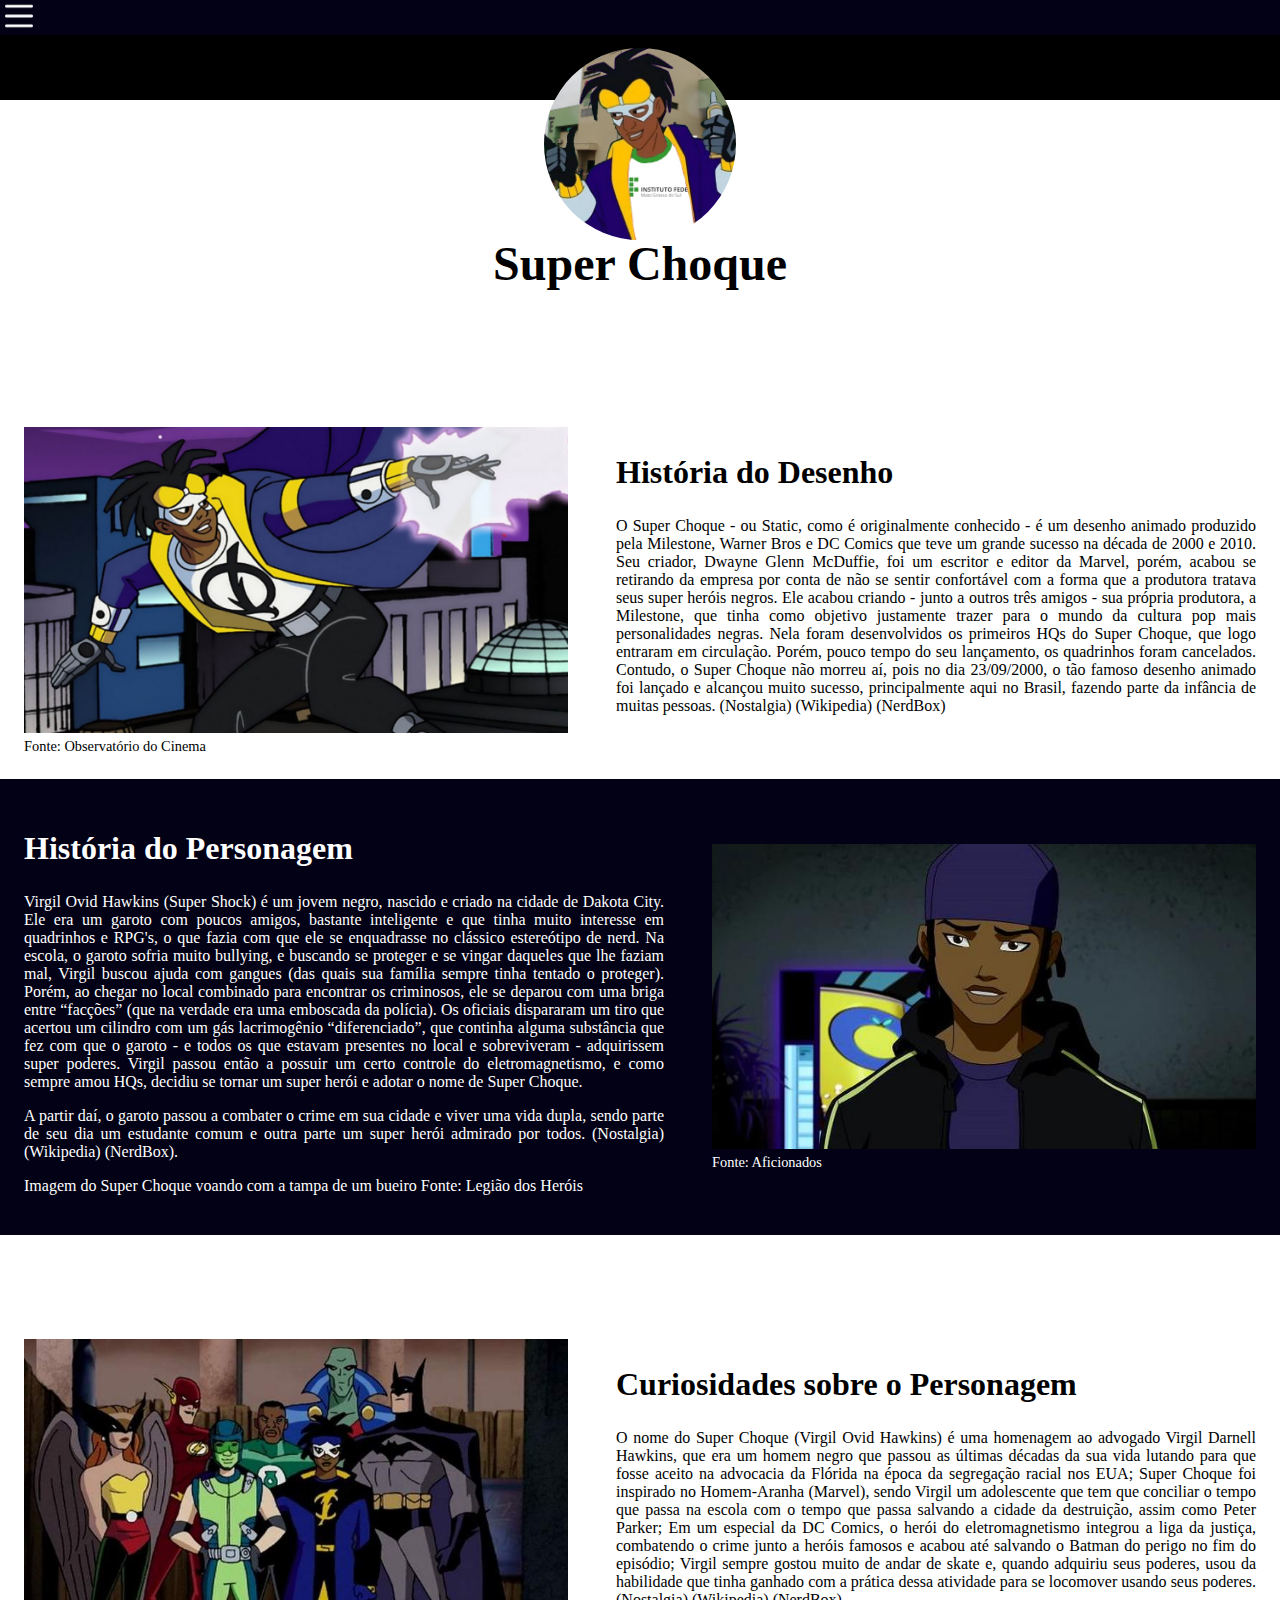
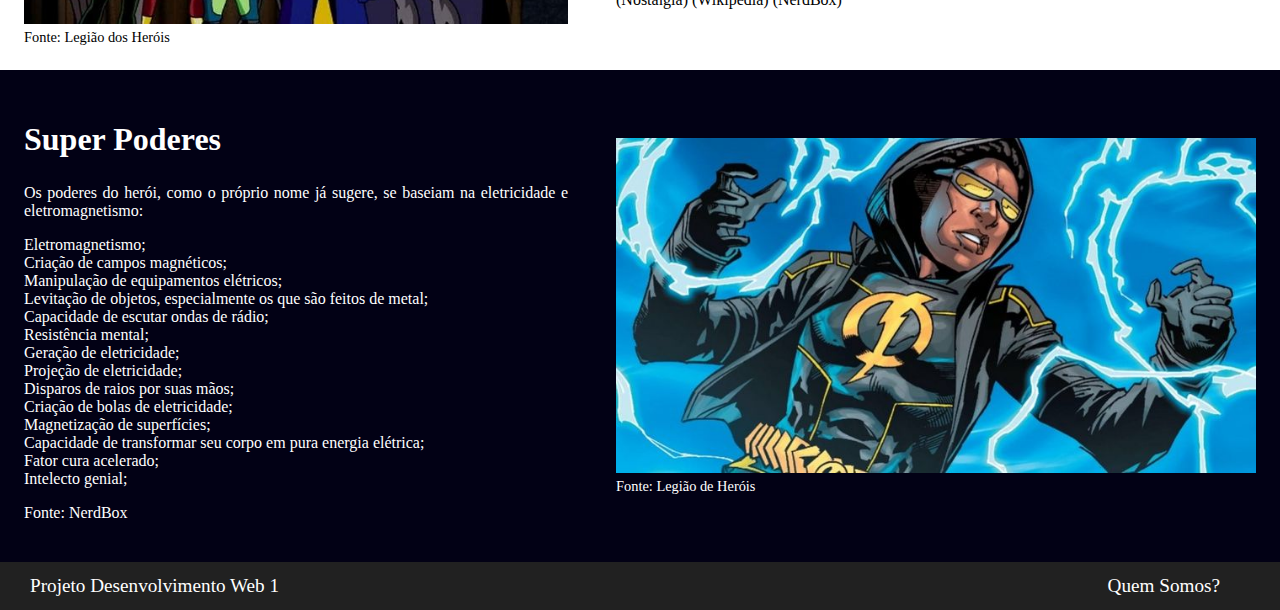
<file: Aula02/Super_Shock/index.html>
<!DOCTYPE html>
<html lang="pt-br">
<head>
    <meta charset="UTF-8">
    <meta http-equiv="X-UA-Compatible" content="IE=edge">
    <meta name="viewport" content="width=device-width, initial-scale=1.0">
    <link rel="stylesheet" href="css/style.css">
    <link rel="stylesheet" href="css/menu.css">
    <title>Super Shock</title>

    <script src="js/menu.js"></script>
</head>
<body>
    <header>
        <div class="content-header">
            <img src="img/icone_tela_principal.jpeg" alt="Super Choque">
        </div>
    </header>
    <main>
        <!-- Menu Lateral -->
        <nav>
            <div id="menu-lateral">
                <span class="btn-menu" onclick="mostrarMenu()">
                    <img id="img-menu" src="img/icon-hamburger-menu.png" alt="menu">
                </span>
                <ul class="menu-itens">
                    <li> <a href="#">Início</a></li>
                    <li> <a href="#">Super Choque</a></li>
                    <li> <a href="#">Filosofando sobre o SC</a></li>
                    <li> <a href="#">Quem Somos</a></li>
                    <li> <a href="#">Contato</a></li>
                </ul>
            </div>
        </nav>
        <h1 class="titulo">Super Choque</h1>
        <!-- Conteúdo 01 -->
        <section class="conteudo-1">
            <div class="content">
                <img src="img/historia.jpg" alt="História Super Choque">
                <a class="link-1" href="#">Fonte: Observatório do Cinema</a>
            </div>
            <div class="content">
                <h2>História do Desenho</h2>
                <p> O Super Choque - ou Static, como é originalmente conhecido - é um desenho animado produzido pela Milestone, Warner Bros e DC Comics que teve um grande sucesso na década de 2000 e 2010. Seu criador, Dwayne Glenn McDuffie, foi um escritor e editor da Marvel, porém, acabou se retirando da empresa por conta de não se sentir confortável com a forma que a produtora tratava seus super heróis negros. Ele acabou criando - junto a outros três amigos - sua própria produtora, a Milestone, que tinha como objetivo justamente trazer para o mundo da cultura pop mais personalidades negras. Nela foram desenvolvidos os primeiros HQs do Super Choque, que logo entraram em circulação. Porém, pouco tempo do seu lançamento, os quadrinhos foram cancelados. Contudo, o Super Choque não morreu aí, pois no dia 23/09/2000, o tão famoso desenho animado foi lançado e alcançou muito sucesso, principalmente aqui no Brasil, fazendo parte da infância de muitas pessoas. (Nostalgia) (Wikipedia) (NerdBox)
                </p>
            </div>
        </section>

        <!-- Conteúdo 02 -->
        <section class="conteudo-2">
            <div class="content">
                <h2>História do Personagem</h2>
                <p>
                    <p>
                        Virgil Ovid Hawkins (Super Shock) é um jovem negro, nascido e criado na cidade de Dakota City. Ele era um garoto com poucos amigos, bastante inteligente e que tinha muito interesse em quadrinhos e RPG's, o que fazia com que ele se enquadrasse no clássico estereótipo de nerd. Na escola, o garoto sofria muito bullying, e buscando se proteger e se vingar daqueles que lhe faziam mal, Virgil buscou ajuda com gangues (das quais sua família sempre tinha tentado o proteger). Porém, ao chegar no local combinado para encontrar os criminosos, ele se deparou com uma briga entre “facções” (que na verdade era uma emboscada da polícia). Os oficiais dispararam um tiro que acertou um cilindro com um gás lacrimogênio “diferenciado”, que continha alguma substância que fez com que o garoto - e todos os que estavam presentes no local e sobreviveram - adquirissem super poderes. Virgil passou então a possuir um certo controle do eletromagnetismo, e como sempre amou HQs, decidiu se tornar um super herói e adotar o nome de Super Choque.
                    </p>
                    <p>
                        A partir daí, o garoto passou a combater o crime em sua cidade e viver uma vida dupla, sendo parte de seu dia um estudante comum e outra parte um super herói admirado por todos.
                        (Nostalgia) (Wikipedia) (NerdBox).
                    </p>
                    Imagem do Super Choque voando com a tampa de um bueiro Fonte: Legião dos Heróis
                </p>
                
            </div>
            <div class="content">
                <img src="img/historia2.jpg" alt="Vargil Hawkings">
                <a class="link-2" href="#">Fonte: Aficionados</a>
            </div>
        </section>

        <!-- Conteúdo 03 -->
        <section class="conteudo-1">
            <div class="content">
                <img src="img/curiosidades.jpeg" alt="Curiosidade Super Choque">
                <a class="link-1" href="#">Fonte: Legião dos Heróis</a>
            </div>
            <div class="content">
                <h2>Curiosidades sobre o Personagem</h2>
                <p> O nome do Super Choque (Virgil Ovid Hawkins) é uma homenagem ao advogado Virgil Darnell Hawkins, que era um homem negro que passou as últimas décadas da sua vida lutando para que fosse aceito na advocacia da Flórida na época da segregação racial nos EUA;
                    Super Choque foi inspirado no Homem-Aranha (Marvel), sendo Virgil um adolescente que tem que conciliar o tempo que passa na escola com o tempo que passa salvando a cidade da destruição, assim como Peter Parker;
                    Em um especial da DC Comics, o herói do eletromagnetismo integrou a liga da justiça, combatendo o crime junto a heróis famosos e acabou até salvando o Batman do perigo no fim do episódio;
                    Virgil sempre gostou muito de andar de skate e, quando adquiriu seus poderes, usou da habilidade que tinha ganhado com a prática dessa atividade para se locomover usando seus poderes. (Nostalgia) (Wikipedia) (NerdBox)
                </p>
            </div>
        </section>

        <!-- Conteúdo 04 -->
        <section class="conteudo-2">
            <div class="content">
                <h2>Super Poderes</h2>
                <p>
                    <p>
                        Os poderes do herói, como o próprio nome já sugere, se baseiam na eletricidade e eletromagnetismo:
                    </p>
                    <p>
                        Eletromagnetismo;<br>
                        Criação de campos magnéticos;<br>
                        Manipulação de equipamentos elétricos;<br>
                        Levitação de objetos, especialmente os que são feitos de metal;<br>
                        Capacidade de escutar ondas de rádio;<br>
                        Resistência mental;<br>
                        Geração de eletricidade;<br>
                        Projeção de eletricidade;<br>
                        Disparos de raios por suas mãos;<br>
                        Criação de bolas de eletricidade;<br>
                        Magnetização de superfícies;<br>
                        Capacidade de transformar seu corpo em pura energia elétrica;<br>
                        Fator cura acelerado;<br>
                        Intelecto genial;<br>
                    </p>
                    Fonte: NerdBox
                </p>
                
            </div>
            <div class="content">
                <img src="img/super_poder.jpeg" alt="Vargil Hawkings">
                <a class="link-2" href="#">Fonte: Legião de Heróis</a>
            </div>
        </section>
        

    </main>

    <footer class="rodape">
        <span>Projeto Desenvolvimento Web 1</span>
        <a class="rodape" href="#">Quem Somos?</a>
    </footer>
</body>
</html>
</file>
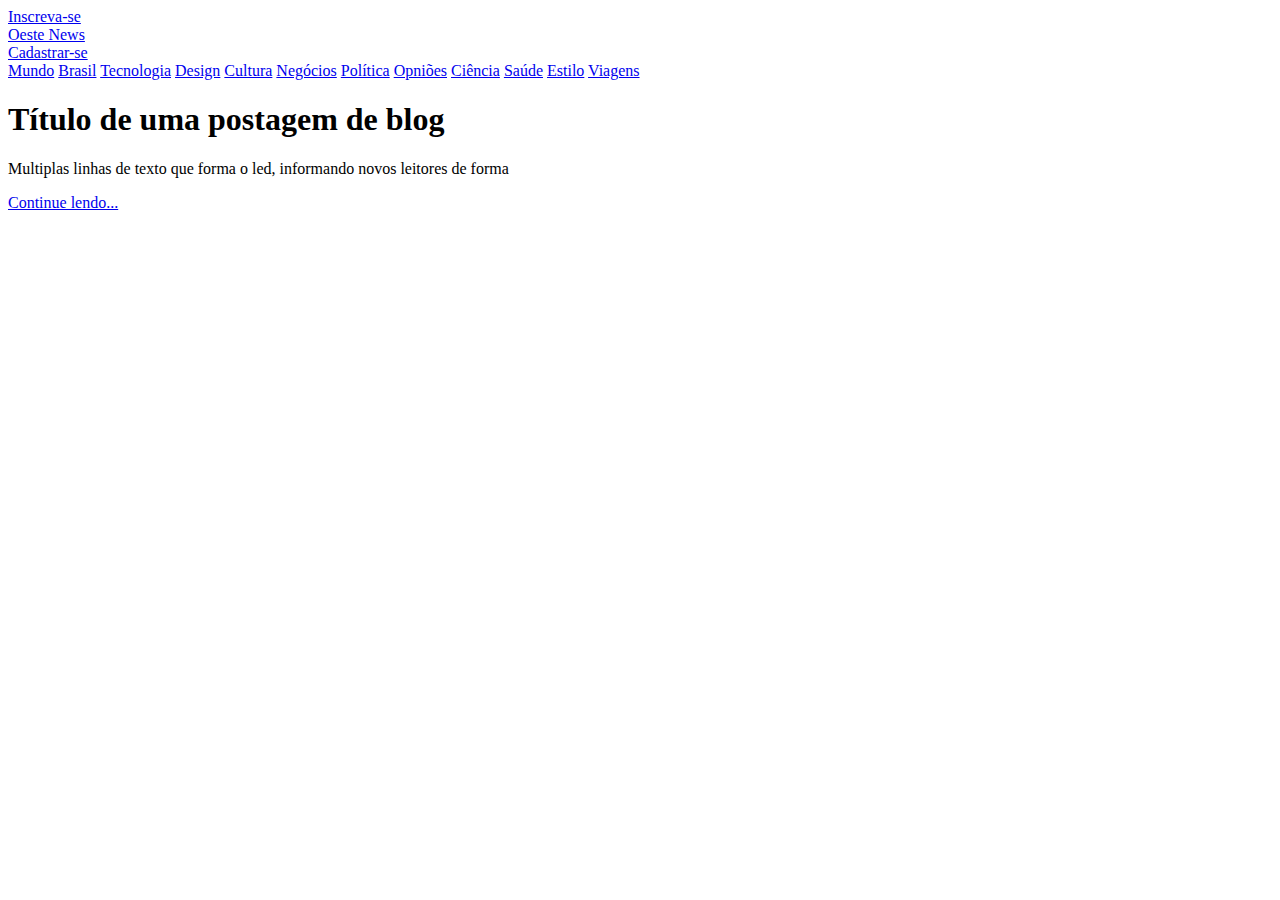
<file: Aula03/blog/index.html>
<!doctype html>
<html lang="en">
  <head>
    <meta charset="utf-8">
    <meta name="viewport" content="width=device-width, initial-scale=1">
    <title>Blog Oeste News</title>
    <link href="https://cdn.jsdelivr.net/npm/bootstrap@5.3.5/dist/css/bootstrap.min.css" rel="stylesheet" integrity="sha384-SgOJa3DmI69IUzQ2PVdRZhwQ+dy64/BUtbMJw1MZ8t5HZApcHrRKUc4W0kG879m7" crossorigin="anonymous">
  </head>
  <body>
    <div class="container">
        <header class="py-3">
            <div class="d-flex justify-content-between">
                <div class="col-4"> <!--Coluna 1-->
                    <a class="link-secondary" href="#">Inscreva-se</a>
                </div>
                <div class="col-4"> <!--Coluna 2-->
                    <a class="display-6 link-secondary fw-bold" href="#">Oeste News</a>
                </div>
                <div class="col-4 d-flex justify-content-end"> <!--Coluna 3-->
                    <a class= "btn btn-sm btn-outline-secondary" href="#">Cadastrar-se</a>
                </div>
            </div>
        </header>
        <div class="nav-scroller py-1 mb-2">
            <nav class="nav flex justify-content-between">
                <a href="#" class="link-secondary">Mundo</a>
                <a href="#" class="link-secondary">Brasil</a>
                <a href="#" class="link-secondary">Tecnologia</a>
                <a href="#" class="link-secondary">Design</a>
                <a href="#" class="link-secondary">Cultura</a>
                <a href="#" class="link-secondary">Negócios</a>
                <a href="#" class="link-secondary">Política</a>
                <a href="#" class="link-secondary">Opniões</a>
                <a href="#" class="link-secondary">Ciência</a>
                <a href="#" class="link-secondary">Saúde</a>
                <a href="#" class="link-secondary">Estilo</a>
                <a href="#" class="link-secondary">Viagens</a>
            </nav>
        </div>

        <main class="container">
            <!--Slideshow-->
            <div class="p-4 p-md-5 mb-4 text-white rounded bg-dark">
                <div>
                    <h1 class="display-4 fst-italic">Título de uma postagem de blog</h1>
                    <p class="lead">Multiplas linhas de texto que forma o led, informando novos leitores de forma</p>
                    <p class="lead"><a class="text-white fw-bold text-decoration-none"href="#">Continue lendo...</a></p>
                </div>
            </div>
            <!--cards-->
            <div>

            </div>
            <!--Conteudo posts e menu lateral esquerdo-->
            <div>

            </div>

        </main>

        <footer>

        </footer>

    </div>
    <script src="https://cdn.jsdelivr.net/npm/bootstrap@5.3.5/dist/js/bootstrap.bundle.min.js" integrity="sha384-k6d4wzSIapyDyv1kpU366/PK5hCdSbCRGRCMv+eplOQJWyd1fbcAu9OCUj5zNLiq" crossorigin="anonymous"></script>
  </body>
</html>
</file>
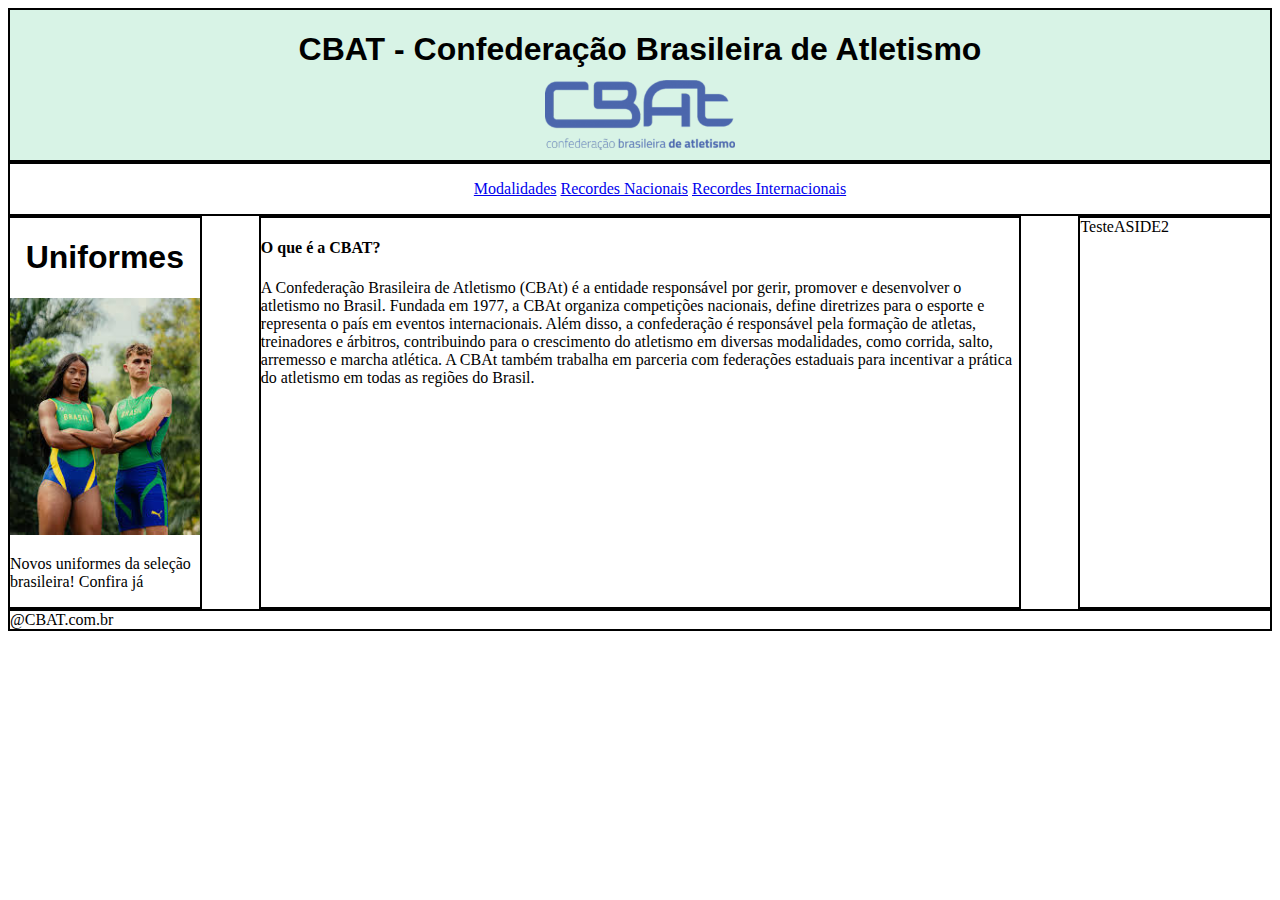
<file: Aula01/html_css/pagina_estruturada.html>
<!DOCTYPE html>
<html lang="pt-br">
<head>
    <meta charset="UTF-8">
    <meta http-equiv="X-UA-Compatible" content="IE=edge">
    <meta name="viewport" content="width=device-width, initial-scale=1.0">
    <link rel="stylesheet" href="style.css">
    <title>CBAT</title>
</head>
<body>
    <header>
        <div>
            <h1>CBAT - Confederação Brasileira de Atletismo</h1>
            <img class="logo_cbat" src="../Imagens/Logo_CBAt.png" height="70px">
            <p></p>
        </div>
    </header>
    <nav>
        <ul>
            <a href="modalidades.html">Modalidades</a>
            <a href="recordes_nacionais.html">Recordes Nacionais</a>
            <a href="recordes_internacionais.html">Recordes Internacionais</a>
        </ul>
    </nav>
    <div class="conteudo">
        <aside>
            <h1 class="titleSlide">Uniformes</h1>
            <img src="../Imagens/uniforme.jpg" width=100%>
            <p>Novos uniformes da seleção brasileira! Confira já</p>
        </aside>
        <main>
            <h4>O que é a CBAT?</h4>
            <p>A Confederação Brasileira de Atletismo (CBAt) é a entidade responsável por gerir, 
                promover e desenvolver o atletismo no Brasil. Fundada em 1977,
                a CBAt organiza competições nacionais, define diretrizes para o esporte e representa o país em eventos internacionais.
                Além disso, a confederação é responsável pela formação de atletas,
                treinadores e árbitros, contribuindo para o crescimento do atletismo em diversas modalidades,
                como corrida, salto, arremesso e marcha atlética.
                A CBAt também trabalha em parceria com federações estaduais para incentivar a prática do atletismo em todas as regiões do Brasil.</p>
        </main>
        <aside>TesteASIDE2</aside>
    </div>
    <footer>@CBAT.com.br</footer>
    
</body>
</html>
</file>
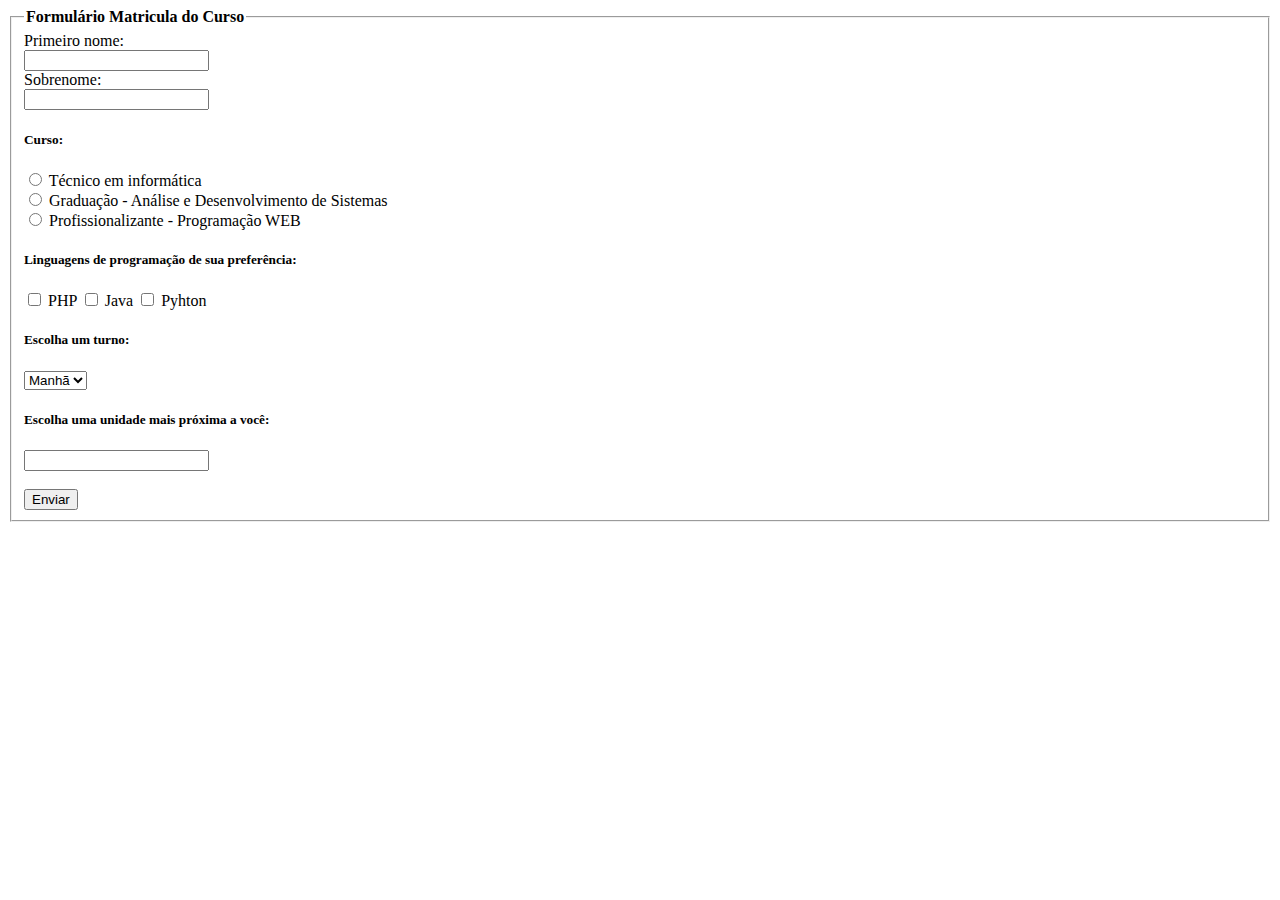
<file: Aula02/Formulário/FormularioEx.html>
<!DOCTYPE html>
<html lang="pt-br">
<head>
    <meta charset="UTF-8">
    <meta http-equiv="X-UA-Compatible" content="IE=edge">
    <meta name="viewport" content="width=device-width, initial-scale=1.0">
    <title>Formulário</title>
</head>
<body>
    <fieldset>
        <legend><b>Formulário Matricula do Curso</b></legend>
        <form>
            <form>
                <label for=“pnome">Primeiro nome:</label><br>
                <input type="text" id="pnome" name="pnome"><br>
                <label for=“unome">Sobrenome:</label><br>
                <input type="text" id="unome" name="unome">

            <h5>Curso:</h5>
                <input type="radio" id="informatica" name="fav_language" value="TI">
                <label for="informatica">Técnico em informática</label><br>
                <input type="radio" id="ADS" name="fav_language" value="ADS">
                <label for="informatica">Graduação - Análise e Desenvolvimento de Sistemas</label><br>
                <input type="radio" id="WEB" name="fav_language" value="WEB">
                <label for="WEB">Profissionalizante - Programação WEB</label><br>
            <h5>Linguagens de programação de sua preferência:</h5>
            <form>
                <input type="checkbox" id="PHP" name="preferencia_linguagem" value="PHP">
                <label for="PHP">PHP</label>
                <input type="checkbox" id="Java" name="preferencia_linguagem" value="Java">
                <label for="Java">Java</label>
                <input type="checkbox" id="pyhton" name="preferencia_linguagem" value="Python">
                <label for="pyhton">Pyhton</label>
            </form>
            <h5>Escolha um turno:</h5>
            <select name="turnos">
                <option value="manhã">Manhã</option>
                <option value="tarde">Tarde</option>
                <option value="noite">Noite</option>
            </select>
            <h5>Escolha uma unidade mais próxima a você:</h5>
            <input list="unidades" name="unidade" id="unidade">

            <datalist id="unidades">
            <option value="Chapecó">Chapecó</option>
            <option value="São José">São José</option>
            <option value="São Carlos">São Carlos</option>
            <option value="São Miguel do Oeste">São Miguel do Oeste</option>
            <option value="Florianopólis">Florianopólis</option>
            <option value="Jaraguá">Jaraguá</option>
            </datalist>
            <br><br>
            <input type="submit" value="Enviar">

        </form>
    </fieldset>
</body>
</html>
</file>
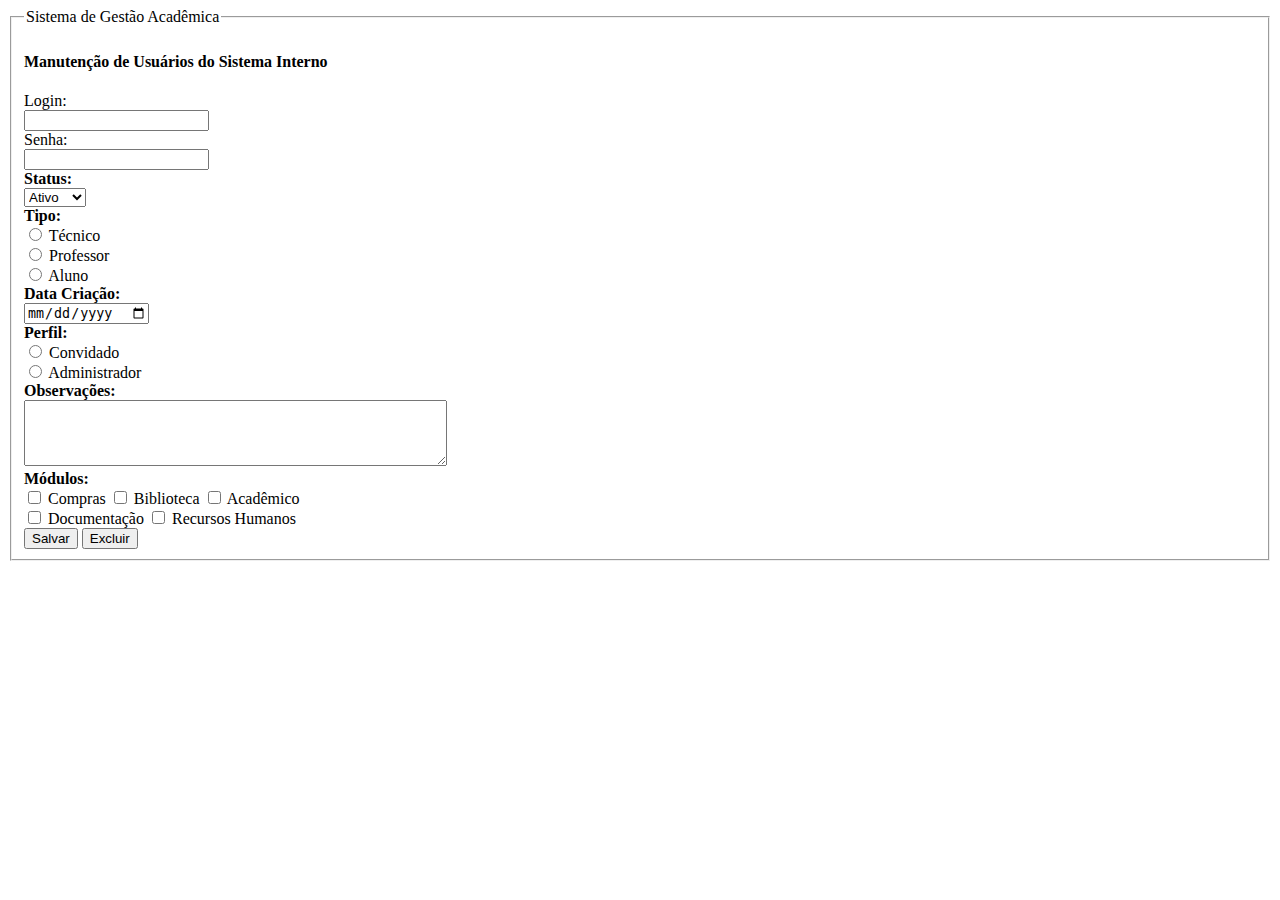
<file: Aula02/Formulário/FormularioEx2.html>
<!DOCTYPE html>
<html lang="pt-br">
<head>
    <meta charset="UTF-8">
    <meta http-equiv="X-UA-Compatible" content="IE=edge">
    <meta name="viewport" content="width=device-width, initial-scale=1.0">
    <title>Sistema de Gestão Acadêmica</title>
</head>
<body>
    <fieldset>
        <legend>Sistema de Gestão Acadêmica</legend>
    
    <form>
        <h4>Manutenção de Usuários do Sistema Interno</h4>
        <label for=plogin">Login:</label><br>
        <input type="text" id="pnome" name="plogin"><br>
        <label for=psenha">Senha:</label><br>
        <input type="text" id="psenha" name="psenha">
    </form>
    <b>Status:</b>
    <br>
    <select name="status" id="status">
        <option value="Ativo">Ativo</option>
        <option value=Inativo">Inativo</option>
    </select>
    <br>
    <b>Tipo:</b>
    <form>
        <input type="radio" id="tec" name="tipo" value="tec">
        <label for="tec">Técnico</label><br>
        <input type="radio" id="prof" name="tipo" value="prof">
        <label for="prof">Professor</label><br>
        <input type="radio" id="aluno" name="tipo" value="aluno">
        <label for="aluno">Aluno</label><br>
    </form>
    <b>Data Criação:</b>
    <br>
    <input type="date" name="data" id="data">

    <form>

    </form>
    <b>Perfil:</b>
    <form>
        <input type="radio" id="convidado" name="perfil" value="convidado">
        <label for="convidado">Convidado</label><br>
        <input type="radio" id="adm" name="perfil" value="adm">
        <label for="prof">Administrador</label><br>
    </form>
    <b>Observações:</b>
    <form>
        <textarea id="observacao" name="observacao" rows="4" cols="50">
            </textarea>
    </form>
    <b>Módulos:</b>
    <form>
        <form>
            <input type="checkbox" id="modCompras" name="mod" value="Compras">
            <label for="modCompras">Compras</label>
            <input type="checkbox" id="modBiblioteca" name="mod" value="Biblioteca">
            <label for="ModBiblioteca">Biblioteca</label>
            <input type="checkbox" id="modAcademico" name="mod" value="Acadêmico">
            <label for="modAcademico">Acadêmico</label>
            <br>
            <input type="checkbox" id="modDocs" name="mod" value="Documentação">
            <label for="modDocs">Documentação</label>
            <input type="checkbox" id="modRH" name="mod" value="RH">
            <label for="modRH">Recursos Humanos</label>

        </form>
    </form>
    <input type="submit" value="Salvar">
    <input type="reset" value="Excluir">
</fieldset>
</body>
</html>
</file>
<file: Aula02/Super_Shock/css/style.css>
body {
  margin: 0;
}
header {
  background-color: black;
  display: flex;
  justify-content: center;
  width: 100%;
  height: 100px;
}
.content-header img {
  width: 12rem;
  height: 12rem;
  border-radius: 50%;
  margin-top: 25%;
}
.titulo {
  text-align: center;
  font-size: 3rem;
  margin-top: 8.5rem;
}
h2 {
    font-size: normal;
    font-size: 2rem;
}
.content {
  max-width: 50%;
  margin: 1.5rem;
  display: block;
  text-align: justify;
  font-size: italic;
  justify-content: center;
  flex-direction: row;
}
.conteudo-1 {
  padding-top: 5rem;
  display: flex;
  justify-content: center;
  text-align: center;
}
.conteudo-2{
    display: flex;
    justify-content: center;
    text-align: center;
    background-color: #020115;
    color:white;
    align-items: center;
}
img {
  width: 100%;
}
.link-1{
    color: black;
    text-decoration: none;
    font-size: 0.9rem;
}
.link-2{
    color: white;
    text-decoration: none;
    font-size: 0.9rem;
}
.rodape, footer{
    display: flex;
    align-items: center;
    justify-content: space-between;
    padding: 0 30px;
    height: 3rem;
    background-color: #212121;
    font-size: 1.2rem;
    color: white;
    text-decoration: none;
}
</file>
<file: Aula02/Super_Shock/css/menu.css>
#menu-lateral{
    position:fixed;
    top: 0;
    left: 0;
    width: 200px;
    height: 100%;
    background-color: #020115;
    z-index:100;
    transform: translateX(-200px);
    transition: transform 0.3s ease-in-out;
}
#menu-lateral.ativa {
    transform: translateX(0);
}
.btn-menu{
    position: absolute;
    cursor: pointer;
    z-index: 1;
    width: 118vw;
    height: 2.2rem;
    background-color: #020115;
}
#img-menu{
    width: 28px;
    margin-left: 205px;
    margin-top: 2px;
}
#menu-lateral ul{
    list-style: none;
    padding-left: 10px;
    margin-top: 10px;
}
#menu-lateral ul li{
    margin-bottom: 10px;
}
#menu-lateral ul li a{
    color: white;
    text-decoration: none;
    font-size: 16px;
    font-weight: bold;
}
#menu-lateral ul li a:hover{
    color: gray;
}
</file>
<file: Aula01/html_css/style.css>
main{
    border: 2px solid black;
    width: 60%;

}
aside{
    border: 2px solid black;
    width: 15%;
}
footer{
    border: 2px solid black;
}
header{
    text-align: center;
    height: 150px;
    border: 2px solid black;
    background-color: #d8f3e6;
}
nav{
    border: 2px solid black;
    text-align: center;

}
.conteudo{
    display: flex;
    justify-content: space-between;
    width: 100%;

}
.titleSlide{
    text-align: center;
}
.logo_cbat{
    margin-top: -10px;
}
h1{
    font-family:'Trebuchet MS', 'Lucida Sans Unicode', 'Lucida Grande', 'Lucida Sans', Arial, sans-serif;
}
</file>
